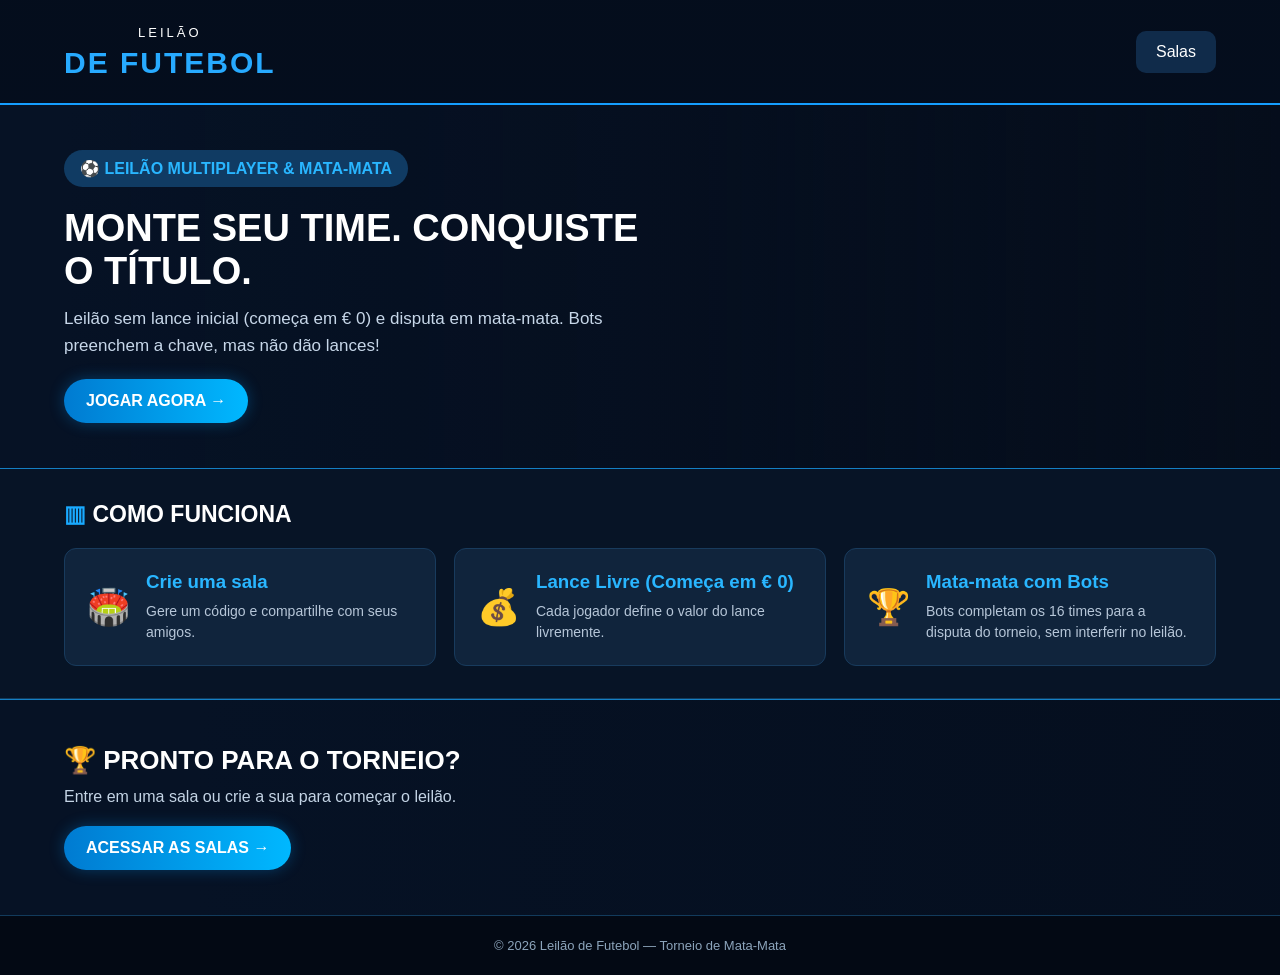
<file: index.html>
<!DOCTYPE html>
<html lang="pt-br">
<head>
<meta charset="UTF-8">
<meta name="viewport" content="width=device-width, initial-scale=1.0">
<title>Leilão de Futebol</title>
<style>
*{margin:0;padding:0;box-sizing:border-box}
body{background:#050d1a;color:#fff;font-family:Arial,sans-serif}
a{text-decoration:none}
.topo{background:linear-gradient(rgba(4,13,29,.78),rgba(4,13,29,.96)),url("https://images.unsplash.com/photo-1522778119026-d647f0596c20?w=1600");background-position:center;background-size:cover;min-height:105px;padding:12px 5%;display:flex;justify-content:space-between;align-items:center;border-bottom:2px solid #159eff}
.logo{text-align:center}.logo span{font-size:13px;letter-spacing:3px}.logo h1{color:#27aaff;font-size:30px;margin-top:5px;letter-spacing:2px}
.menu{display:flex;gap:12px;flex-wrap:wrap}.menu a{color:white;background:#102b4a;padding:12px 20px;border-radius:10px}
.menu a:hover{background:#078de5}
.destaque{min-height:310px;padding:45px 5%;display:flex;align-items:center;background:linear-gradient(90deg,#061225 5%,rgba(5,15,32,.83) 55%,rgba(5,15,32,.2)),url("https://images.unsplash.com/photo-1508098682722-e99c43a406b2?w=1600") center/cover;border-bottom:1px solid #147fc4}
.informacoes-destaque{max-width:600px}.etiqueta{display:inline-block;background:#103b63;color:#29b6ff;padding:9px 16px;border-radius:20px;font-weight:bold;margin-bottom:20px}
.informacoes-destaque h2{font-size:clamp(25px,4vw,38px);margin-bottom:12px}.informacoes-destaque p{color:#c7d7e9;font-size:17px;line-height:1.6;margin-bottom:20px}
.botao{display:inline-block;background:linear-gradient(90deg,#007bd1,#00b8ff);color:white;padding:13px 22px;border-radius:25px;font-weight:bold;box-shadow:0 0 15px #009dff4d}
.mercado{padding:32px 5%;background:#071426;border-bottom:1px solid #123b5c}
.titulo{font-size:23px;margin-bottom:20px}.titulo span{color:#19aaff}
.cards{display:grid;grid-template-columns:repeat(3,minmax(0,1fr));gap:18px}
.card{display:flex;align-items:center;gap:15px;background:#10243c;padding:22px;border-radius:12px;border:1px solid #183b5d}
.icone{font-size:35px}.card h3{color:#29b6ff;margin-bottom:8px}.card p{color:#b6c6d8;font-size:14px;line-height:1.5}
.acesso{padding:45px 5%;background:linear-gradient(90deg,#061225 15%,rgba(5,15,32,.7)),url("https://images.unsplash.com/photo-1431324155629-1a6deb1dec8d?w=1600") center/cover;border-top:1px solid #147fc4}
.acesso h2{font-size:26px;margin-bottom:12px}.acesso p{color:#c4d4e5;margin-bottom:20px}
footer{background:#030914;text-align:center;padding:22px;color:#8ca4bb;font-size:13px;border-top:1px solid #123b5c}
@media(max-width:700px){.topo{flex-direction:column;gap:18px}.logo h1{font-size:24px}.menu{width:100%;justify-content:center}.menu a{padding:10px 16px}.destaque{min-height:290px;padding:30px 6%}.cards{grid-template-columns:1fr}.acesso h2{font-size:21px}}
</style>
</head>
<body>
<header class="topo"><div class="logo"><span>LEILÃO</span><h1>DE FUTEBOL</h1></div><nav class="menu"><a href="Sala.html">Salas</a></nav></header>
<main>
<section class="destaque"><div class="informacoes-destaque"><span class="etiqueta">⚽ LEILÃO MULTIPLAYER & MATA-MATA</span><h2>MONTE SEU TIME. CONQUISTE O TÍTULO.</h2><p>Leilão sem lance inicial (começa em € 0) e disputa em mata-mata. Bots preenchem a chave, mas não dão lances!</p><a href="Sala.html" class="botao">JOGAR AGORA →</a></div></section>
<section class="mercado"><h2 class="titulo"><span>▥</span> COMO FUNCIONA</h2><div class="cards">
<div class="card"><span class="icone">🏟️</span><div><h3>Crie uma sala</h3><p>Gere um código e compartilhe com seus amigos.</p></div></div>
<div class="card"><span class="icone">💰</span><div><h3>Lance Livre (Começa em € 0)</h3><p>Cada jogador define o valor do lance livremente.</p></div></div>
<div class="card"><span class="icone">🏆</span><div><h3>Mata-mata com Bots</h3><p>Bots completam os 16 times para a disputa do torneio, sem interferir no leilão.</p></div></div>
</div></section>
<section class="acesso"><h2>🏆 PRONTO PARA O TORNEIO?</h2><p>Entre em uma sala ou crie a sua para começar o leilão.</p><a href="Sala.html" class="botao">ACESSAR AS SALAS →</a></section>
</main>
<footer>© 2026 Leilão de Futebol — Torneio de Mata-Mata</footer>
</body></html>
</file>
